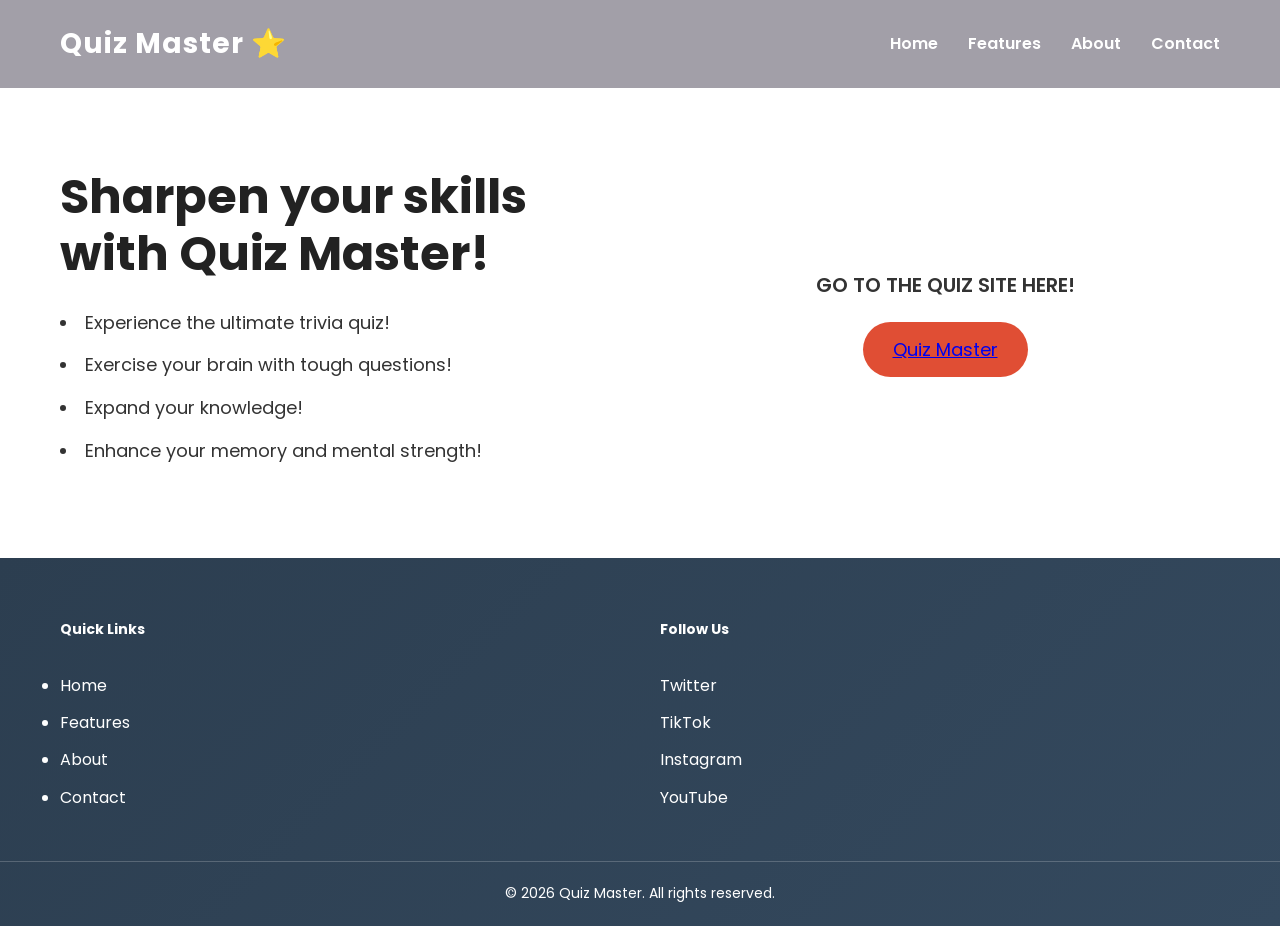
<file: Index.html>
<!DOCTYPE html>
<html lang="en">

<head>
    <meta charset="UTF-8">
    <meta name="viewport" content="width=device-width, initial-scale=1.0">
    <title>Quiz Master Home</title>
    <link href="https://fonts.googleapis.com/css2?family=Poppins:wght@400;600;700&display=swap" rel="stylesheet">
    <link rel="stylesheet" href="style.css">
    <script src="script.js" defer></script>
</head>

<body>
    <header class="header">
        <div class="container header-container">
            <div class="logo">
                Quiz Master ⭐
            </div>
            <nav class="nav">
                <a class="nav-link" href="index.html">Home</a>
                <a class="nav-link" href="features.html">Features</a>
                <a class="nav-link" href="features.html">About</a>
                <a class="nav-link" href="features.html">Contact</a>
            </nav>

        </div>
    </header>


    <main>

        <section class="hero">
            <div class="container hero-container">

                <div class="hero-content">

                    <h1 class="hero-title">
                        Sharpen your skills with Quiz Master!
                    </h1>

                    <ul class="hero-list">
                        <li class="hero-list-item">
                            Experience the ultimate trivia quiz!
                        </li>

                        <li class="hero-list-item">
                            Exercise your brain with tough questions!
                        </li>

                        <li class="hero-list-item">
                            Expand your knowledge!
                        </li>

                        <li class="hero-list-item">
                            Enhance your memory and mental strength!
                        </li>
                    </ul>

                </div>

                <div class="hero-action">

                    <p class="hero-action-text">
                        Go to the quiz site here!
                    </p>

                    <button class="btn btn-primary">
                        <a href="quiz.html">Quiz Master</a>
                    </button>

                </div>

            </div>
        </section>

    </main>


    <footer class="footer">

        <div class="container footer-container">

            <!-- Quick Links -->
            <div class="footer-section">

                <h3 class="footer-title">
                    Quick Links
                </h3>

                <ul class="footer-links">

                    <li>
                        <a class="footer-link" href="index.html">Home</a>
                    </li>

                    <li>
                        <a class="footer-link" href="features.html">Features</a>
                    </li>

                    <li>
                        <a class="footer-link" href="about.html">About</a>
                    </li>

                    <li>
                        <a class="footer-link" href="contact.html">Contact</a>
                    </li>

                </ul>

            </div>

            <div class="footer-section">

                <h3 class="footer-title">
                    Follow Us
                </h3>

                <div class="social-links">

                    <a class="social-link" href="https://x.com/" target="_blank">Twitter</a>

                    <a class="social-link" href="https://www.tiktok.com/" target="_blank">TikTok</a>

                    <a class="social-link" href="https://www.instagram.com/" target="_blank">Instagram</a>

                    <a class="social-link" href="https://www.youtube.com/" target="_blank">YouTube </a>
                </div>
            </div>
        </div>

        <div class="footer-bottom">

            <p class="footer-copy">
                &copy; 2026 Quiz Master. All rights reserved.
            </p>

        </div>
    </footer>

</body>

</html>
</file>
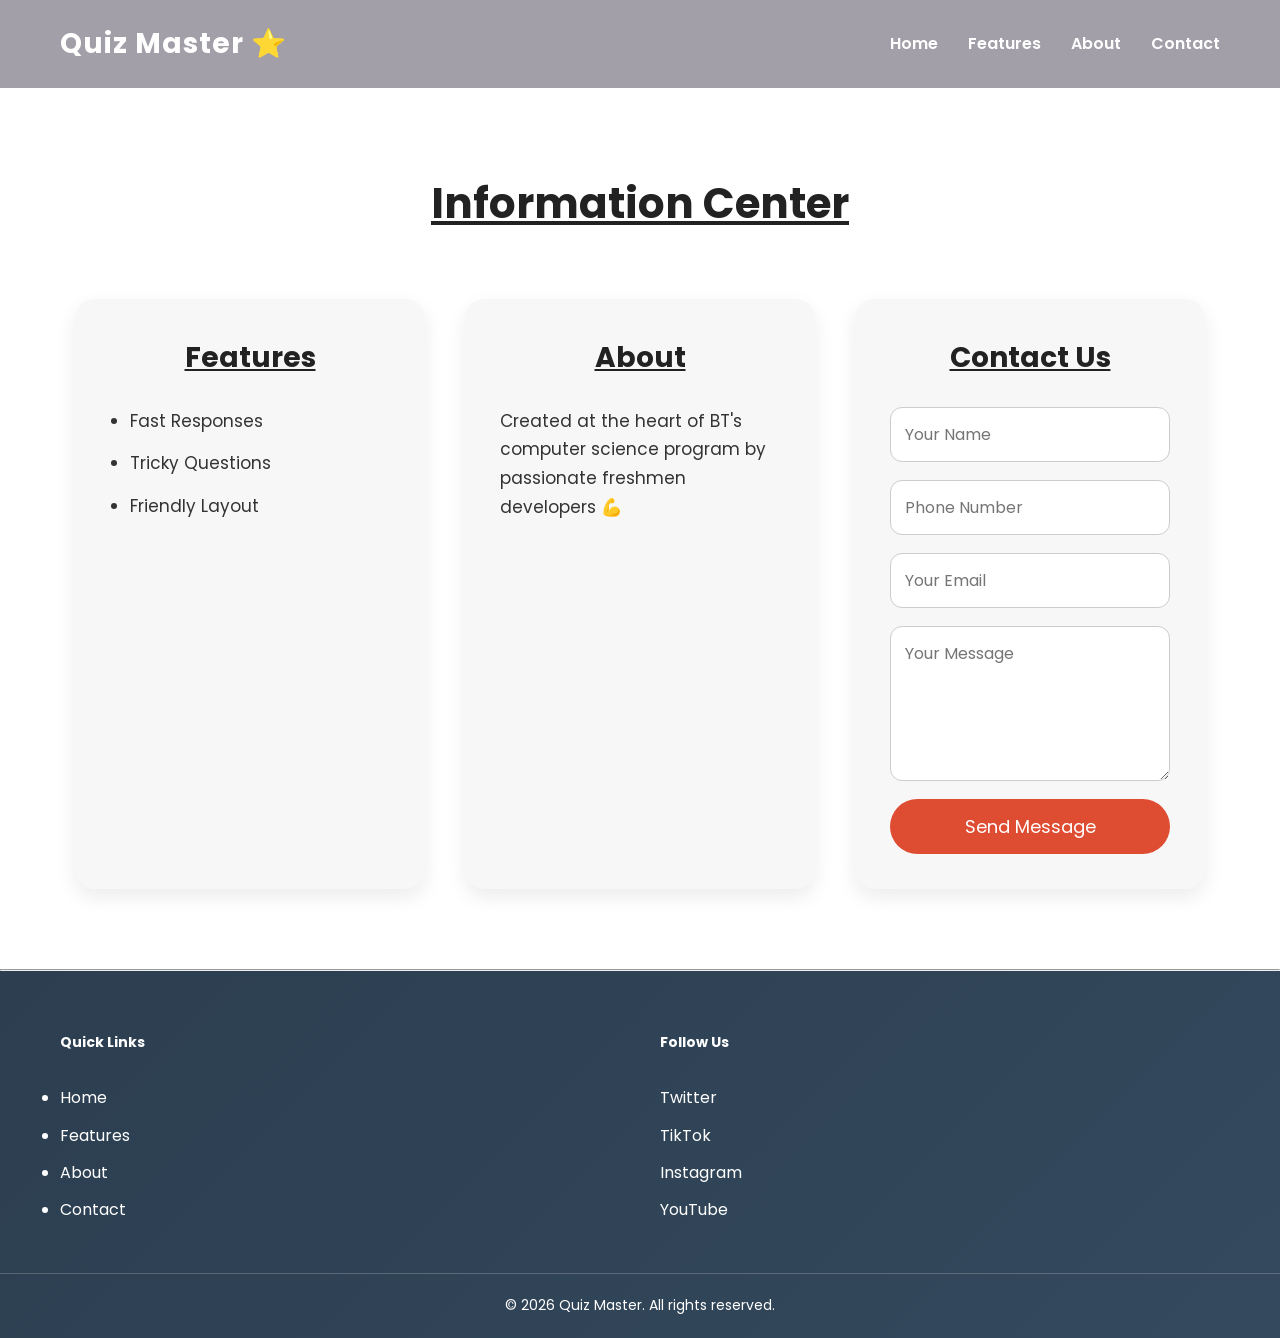
<file: features.html>
<!DOCTYPE html>
<html lang="en">

<head>
    <!-- Font -->
    <link href="https://fonts.googleapis.com/css2?family=Poppins:wght@400;600;700&display=swap" rel="stylesheet">
    <meta charset="UTF-8">
    <meta name="viewport" content="width=device-width, initial-scale=1.0">
    <title>Quiz Master Information</title>
    <link rel="stylesheet" href="style.css">
    <script src="script.js" defer></script>
</head>

<body>
   <header class="header">
        <div class="container header-container">
            <div class="logo">
                Quiz Master ⭐
            </div>
            <nav class="nav">
                <a class="nav-link" href="index.html">Home</a>
                <a class="nav-link" href="features.html">Features</a>
                <a class="nav-link" href="features.html">About</a>
                <a class="nav-link" href="features.html">Contact</a>
            </nav>

        </div>
    </header>

    <section class="features-section">

        <div class="container">

            <h1 class="section-title">
                Information Center
            </h1>

            <div class="cards-grid">

                <!-- Card 1 -->
                <div class="info-card">

                    <h2 class="card-title">
                        Features
                    </h2>

                    <ul class="card-list">
                        <li>Fast Responses</li>
                        <li>Tricky Questions</li>
                        <li>Friendly Layout</li>
                    </ul>

                </div>

                <div class="info-card">

                    <h2 class="card-title">
                        About
                    </h2>

                    <p class="card-text">
                        Created at the heart of BT's computer science
                        program by passionate freshmen developers 💪
                    </p>

                </div>

                <div class="info-card">

                    <h2 class="card-title">
                        Contact Us
                    </h2>

                    <form class="contact-form">

                        <input type="text" placeholder="Your Name">

                        <input type="tel" placeholder="Phone Number">

                        <input type="email" placeholder="Your Email">

                        <textarea rows="5" placeholder="Your Message"></textarea>

                        <button type="submit" class="btn btn-primary">
                            Send Message
                        </button>

                    </form>
                </div>
            </div>
        </div>
    </section>

    <hr>
    <footer class="footer">

        <div class="container footer-container">
            <div class="footer-section">

                <h3 class="footer-title">
                    Quick Links
                </h3>

                <ul class="footer-links">

                    <li><a class="footer-link" href="index.html">Home</a></li>

                    <li><a class="footer-link" href="features.html">Features</a></li>

                    <li><a class="footer-link" href="about.html">About</a></li>

                    <li><a class="footer-link" href="contact.html">Contact</a></li>

                </ul>
            </div>

            <div class="footer-section">

                <h3 class="footer-title">
                    Follow Us
                </h3>

                <div class="social-links">

                    <a class="social-link" href="https://x.com/" target="_blank">Twitter</a>

                    <a class="social-link" href="https://www.tiktok.com/" target="_blank">TikTok</a>

                    <a class="social-link" href="https://www.instagram.com/" target="_blank">Instagram</a>

                    <a class="social-link" href="https://www.youtube.com/" target="_blank">YouTube</a>

                </div>
            </div>
        </div>

        <div class="footer-bottom">

            <p class="footer-copy">
                &copy; 2026 Quiz Master. All rights reserved.
            </p>

        </div>
    </footer>


</body>

</html>
</file>
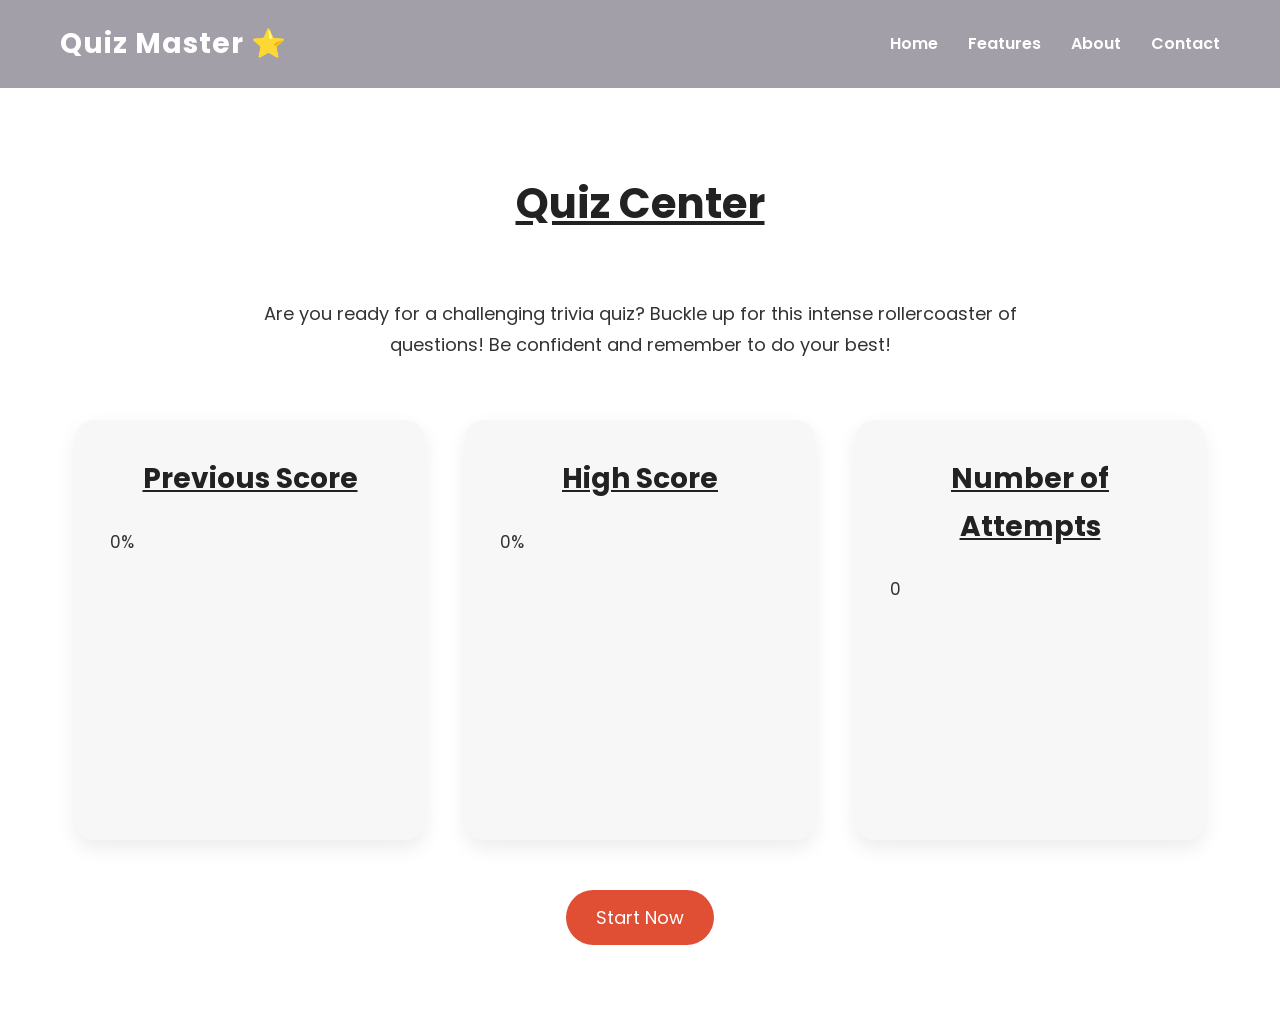
<file: quiz.html>
<!DOCTYPE html>
<html lang="en">

<head>
    <meta charset="UTF-8">
    <meta name="viewport" content="width=device-width, initial-scale=1.0">
    <title>Quiz Master Quiz Site</title>
    <link href="https://fonts.googleapis.com/css2?family=Poppins:wght@400;600;700&display=swap" rel="stylesheet">
    <link rel="stylesheet" href="style.css">
    <script src="script.js" defer></script>
</head>

<body>
    <header class="header">
        <div class="container header-container">
            <div class="logo">
                Quiz Master ⭐
            </div>
            <nav class="nav">
                <a class="nav-link" href="index.html">Home</a>
                <a class="nav-link" href="features.html">Features</a>
                <a class="nav-link" href="about.html">About</a>
                <a class="nav-link" href="contact.html">Contact</a>
            </nav>
        </div>
    </header>

    <main>
        <section class="features-section">
            <div class="container">
                <h1 class="section-title">
                    Quiz Center
                </h1>

                <p class="quiz-description">
                    Are you ready for a challenging trivia quiz?
                    Buckle up for this intense rollercoaster of questions!
                    Be confident and remember to do your best!
                </p>

                <div class="cards-grid">

                    <div class="info-card">
                        <h2 class="card-title">Previous Score</h2>
                        <p class="card-text">0%</p>
                    </div>

                    <div class="info-card">
                        <h2 class="card-title">High Score</h2>
                        <p class="card-text">0%</p>
                    </div>

                    <div class="info-card">
                        <h2 class="card-title">Number of Attempts</h2>
                        <p class="card-text">0</p>
                    </div>

                </div>

                <div class="quiz-btn-container">

                    <button id="start-btn" class="btn btn-primary">
                        Start Now
                    </button>

                </div>

                <div id="quiz-container" style="display: none; margin-top: 40px;">

                    <h2 id="question"></h2>

                    <div id="answers"></div>

                    <button id="next-btn" class="btn btn-primary" style="display: none;">
                        Next Question
                    </button>

                </div>
            </div>

        </section>
    </main>
</body>

</html>
</file>
<file: style.css>
* {
    box-sizing: border-box;
    margin: 0;
    padding: 0;
}


body {
    font-family: 'Poppins', sans-serif;
    line-height: 1.7;
    background-color: #ffffff;
    color: #333;
}


.container {
    max-width: 1200px;
    margin: 0 auto;
    padding: 0 20px;
}

.header {
    background-color: #a29fa8;
    padding: 20px 0;
}

.header-container {
    display: flex;
    justify-content: space-between;
    align-items: center;
}

.logo {
    font-size: 28px;
    font-weight: 700;
    color: #ffffff;
    letter-spacing: 1px;
    transition: transform 0.3s ease;
}

.logo:hover {
    transform: scale(1.1);
    cursor: pointer;
}


.nav {
    display: flex;
    gap: 30px;
}

.nav-link {
    color: #ffffff;
    text-decoration: none;
    font-weight: 600;
    transition: color 0.3s ease;
}

.nav-link:hover {
    color: #222;
}

.hero {
    padding: 80px 0;
}

.hero-container {
    display: flex;
    justify-content: space-between;
    align-items: center;
    gap: 60px;
}


.hero-content {
    flex: 1;
}

.hero-title {
    font-size: 48px;
    margin-bottom: 25px;
    color: #222;
    line-height: 1.2;
}

.hero-list {
    list-style-position: inside;
}

.hero-list-item {
    font-size: 18px;
    margin-bottom: 12px;
}



.hero-action {
    flex: 1;
    display: flex;
    flex-direction: column;
    align-items: center;
    gap: 20px;
}

.hero-action-text {
    font-size: 20px;
    font-weight: 600;
    text-transform: uppercase;
}



.btn {
    border: none;
    cursor: pointer;
    font-family: inherit;
    transition: all 0.3s ease;
}

.btn-primary {
    color: white;
    background-color: #d92607d0;
    text-decoration: none;
    padding: 14px 30px;
    font-size: 18px;
    border-radius: 30px;
}

.btn-primary:hover {
    background-color: #b51d03;
    transform: translateY(-2px);
}


.footer{ 
    background: linear-gradient(135deg, #2c3e50 0%, #34495e 100%);
    color: white;
    padding-top: 60px;
}

.footer-container {
    display: flex;
    justify-content: space-between;
    gap: 40px;
    padding-bottom: 40px;
}


.footer-section {
    flex: 1;
}

.footer-title {
    margin-bottom: 30px;
    font-size: 14px;
}


.footer-link {
    color: white;
    text-decoration: none;
    display: inline-block;
    margin-bottom: 10px;
    transition: color 0.3s ease;
}

.footer-link:hover {
    color: #d1d1d1;
}


.social-links {
    display: flex;
    flex-direction: column;
    gap: 10px;
}

.social-link {
    color: white;
    text-decoration: none;
    transition: color 0.3s ease;
}

.social-link:hover {
    color: #d1d1d1;
}



.footer-bottom {
    border-top: 1px solid rgba(255, 255, 255, 0.2);
    text-align: center;
    padding: 20px 0;
}

.footer-copy {
    font-size: 14px;
}

.features-section{
    padding: 80px 0;
}

.section-title{
    text-decoration: underline;
    text-align: center;
    font-size: 42px;
    margin-bottom: 60px;
    color: #222;
}

.cards-grid{
    display: flex;
    justify-content: center;
    gap: 40px;
    flex-wrap: wrap;
}

.info-card{
    background-color: #f7f7f7;
    padding: 25px;
    padding: 35px;
    border-radius: 20px;
    width: 350px;
    min-height: 420px;
    box-shadow: 0 8px 20px rgba(0, 0, 0, 0.08);
    transition: all 0.3s ease;
}

.info-card:hover{
    transform: translateY(-8px);
    box-shadow: 0 12px 28px rgba(0, 0, 0, 0.12)
}

.card-title{
    text-decoration: underline;
    text-align: center;
    font-size: 28px;
    margin-bottom: 25px;
    color: #222;
}

.card-list{
    padding-left: 20px;
}

.card-list li{
    margin-bottom: 14px;
    font-size: 17px;
}

.card-text{
    font-size: 17px;
}

.contact-form{
    display: flex;
    flex-direction: column;
    gap: 18px;
}

.contact-form input,
.contact-form textarea{
    padding: 14px;
    border: 1px solid #ccc;
    border-radius: 12px;
    font-family: inherit;
    font-size: 16px;
}

.contact-form input:focus,
.contact-form textarea:focus{
    outline: none;
    border-color: #d92607d0
}

.quiz-description {
    text-align: center;
    max-width: 800px;
    margin: 0 auto 60px auto;
    font-size: 18px;
}

.quiz-btn-container {
    display: flex;
    justify-content: center;
    margin-top: 50px;
}

.card-text{
    align-items: center;
}
</file>
